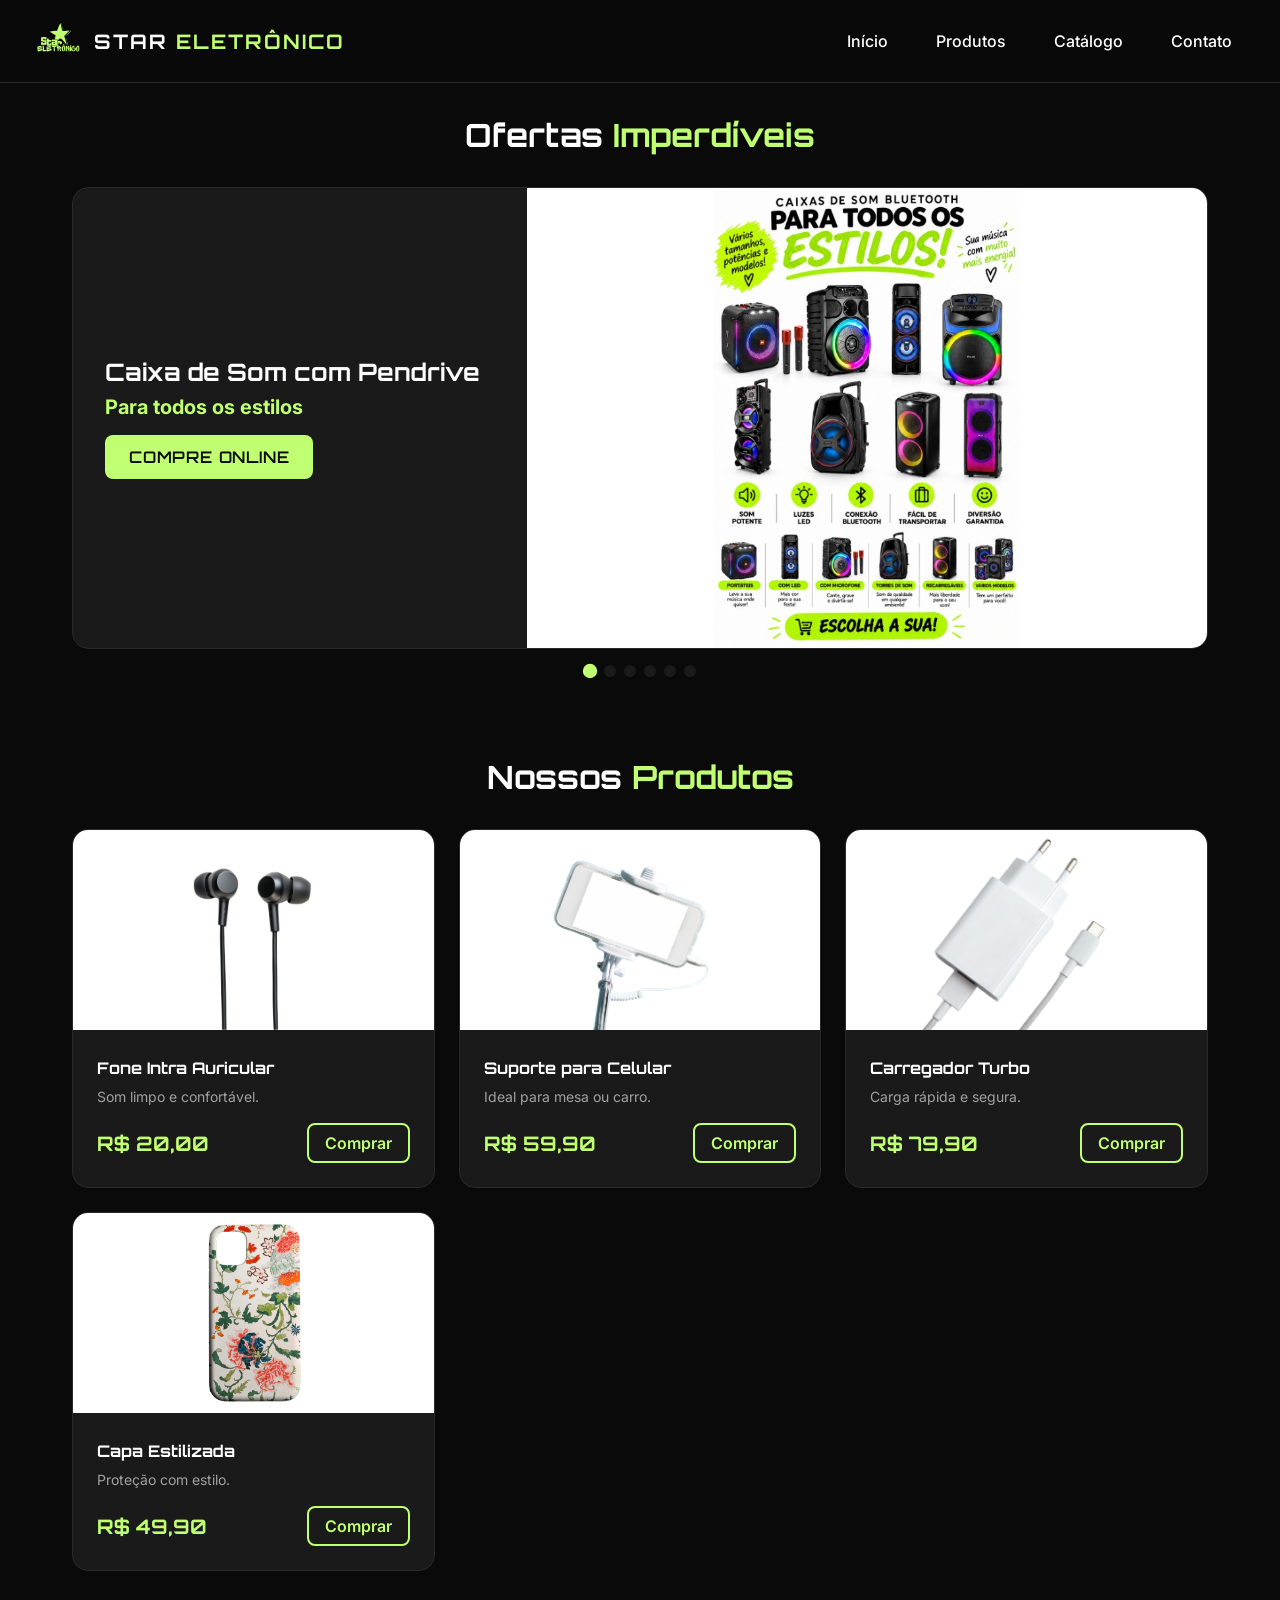
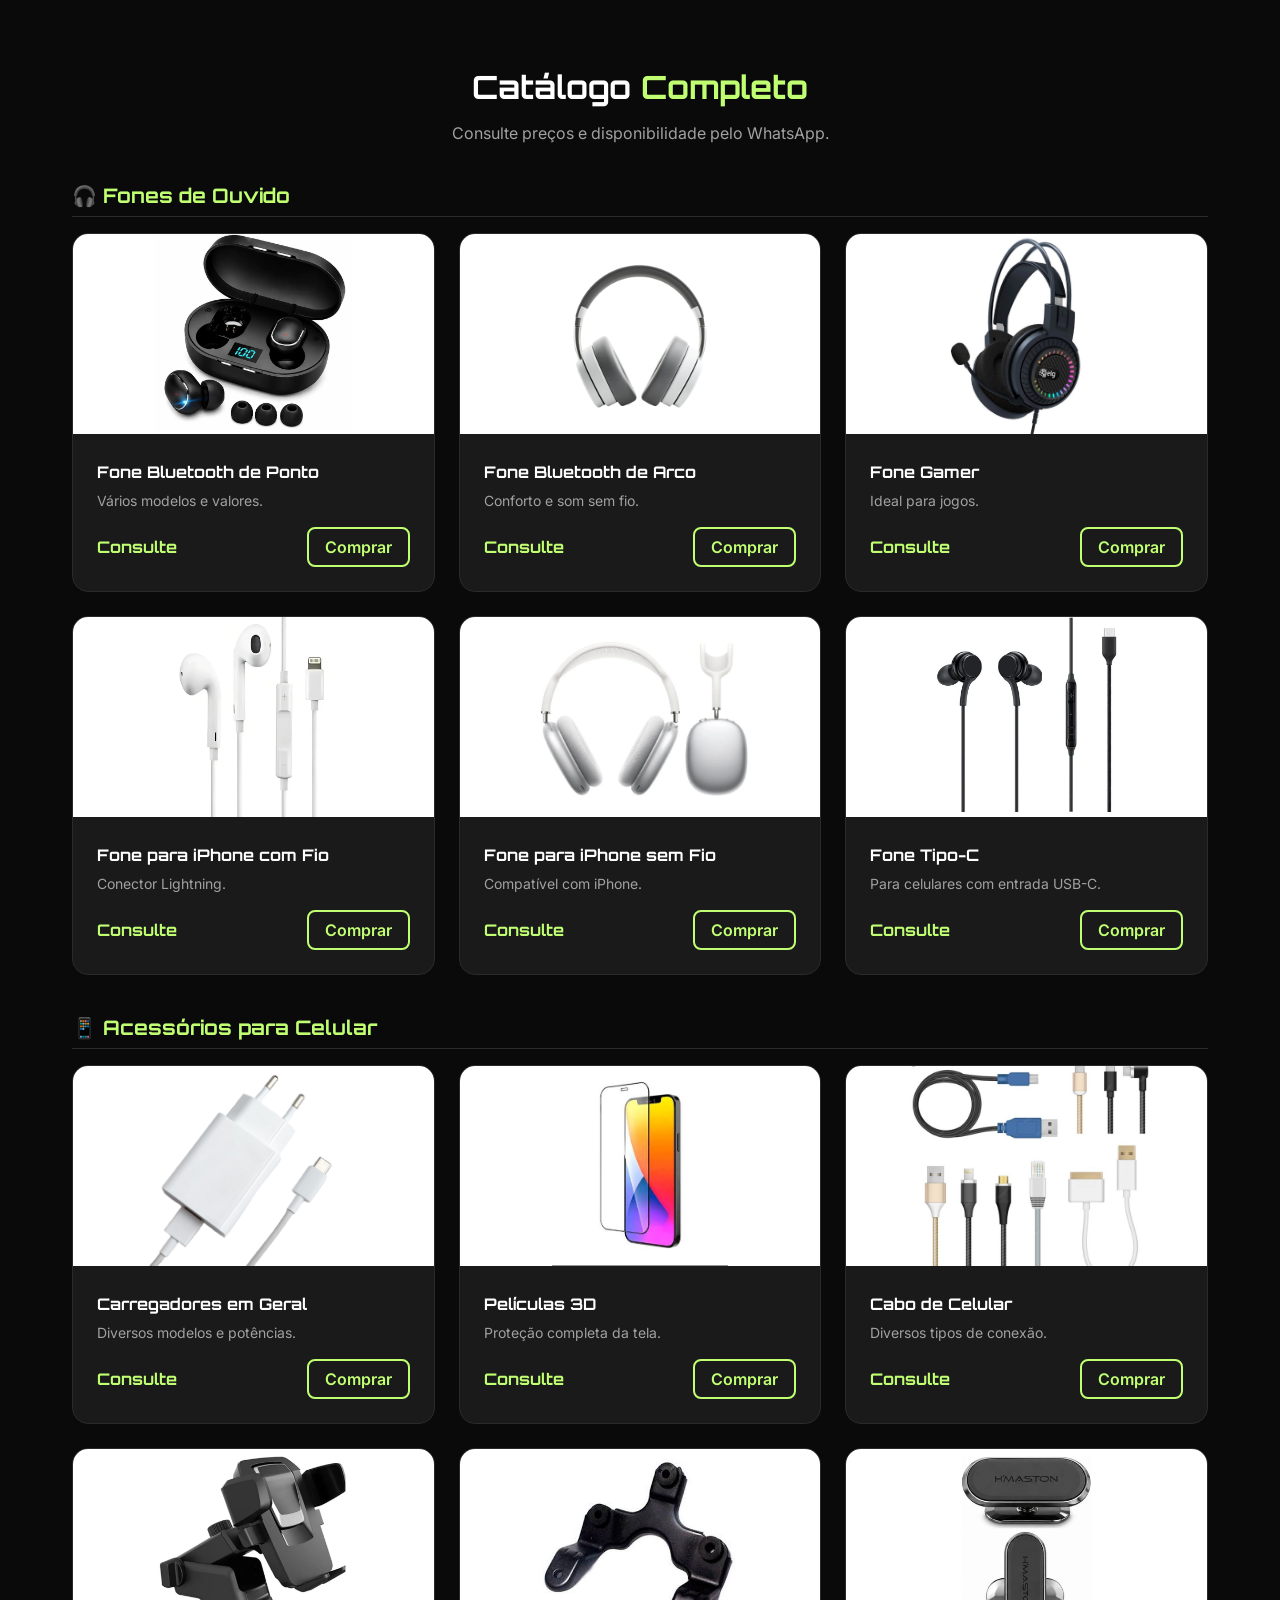
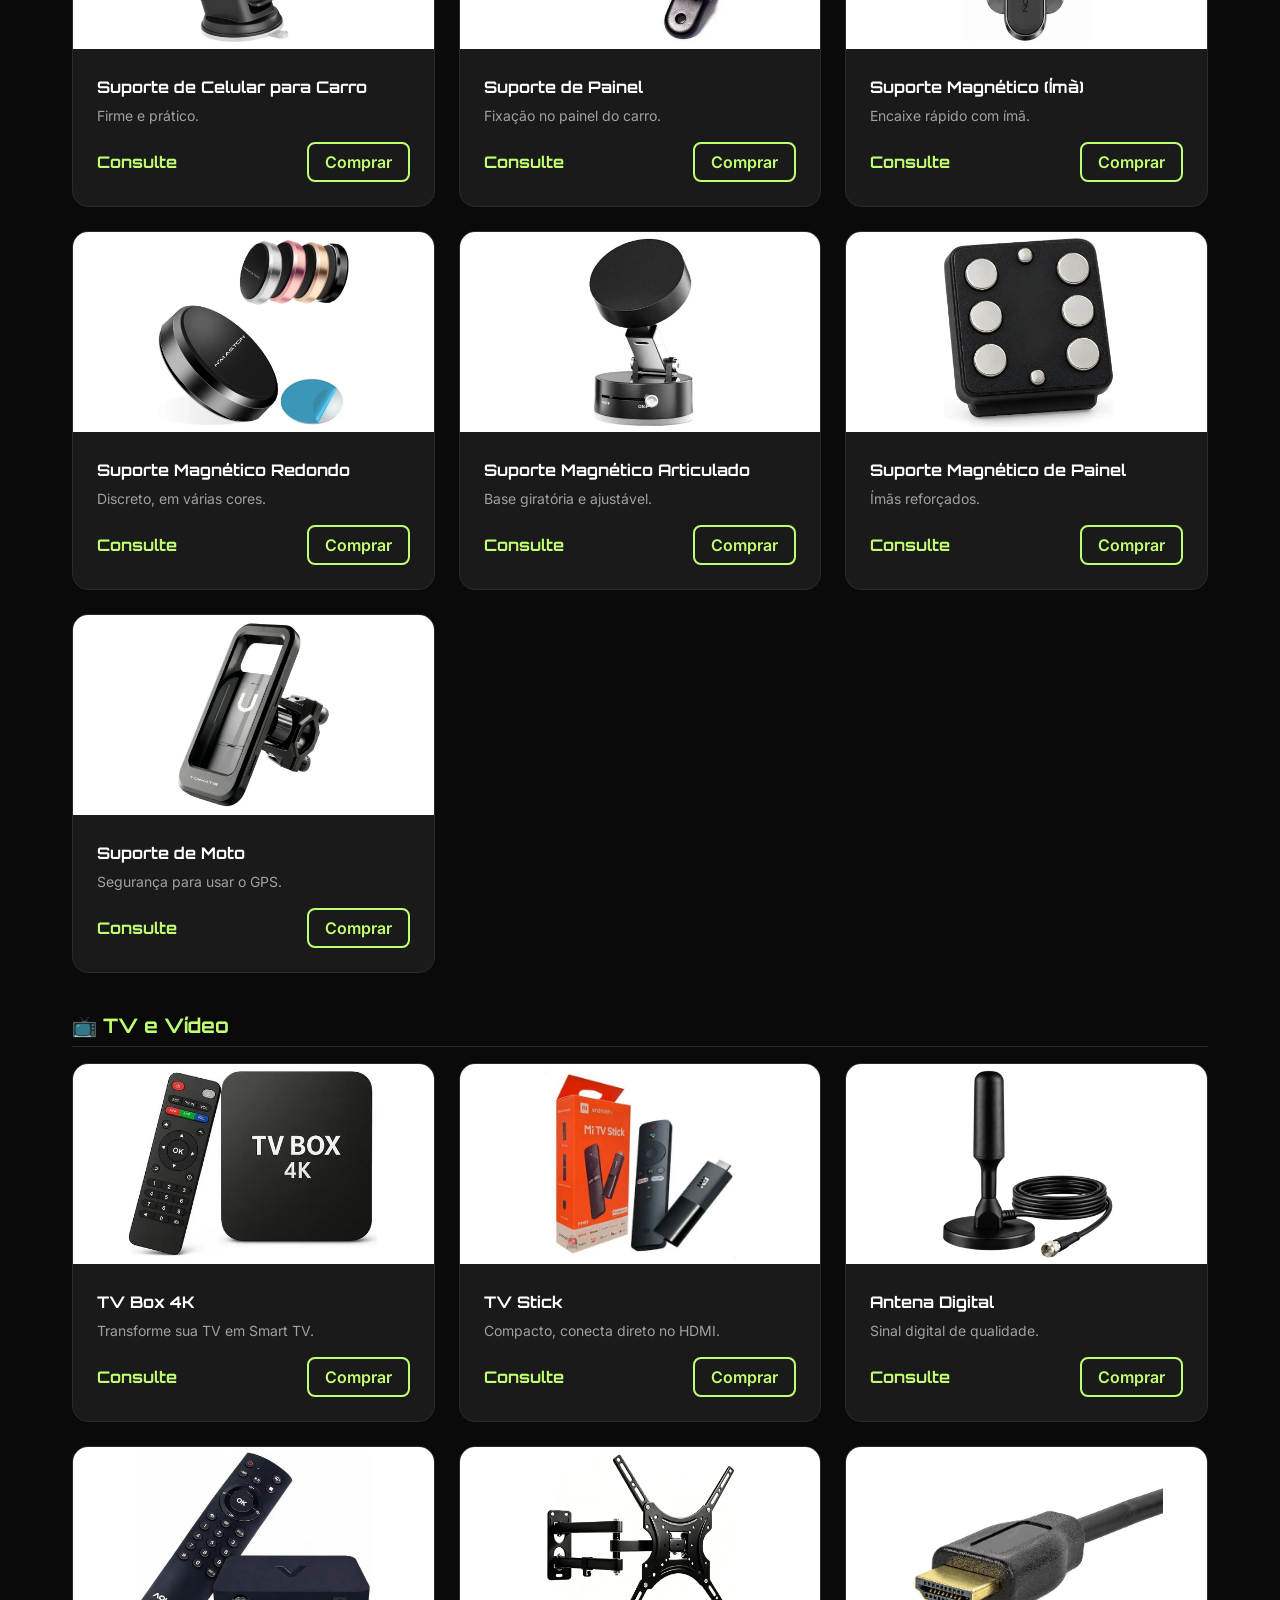
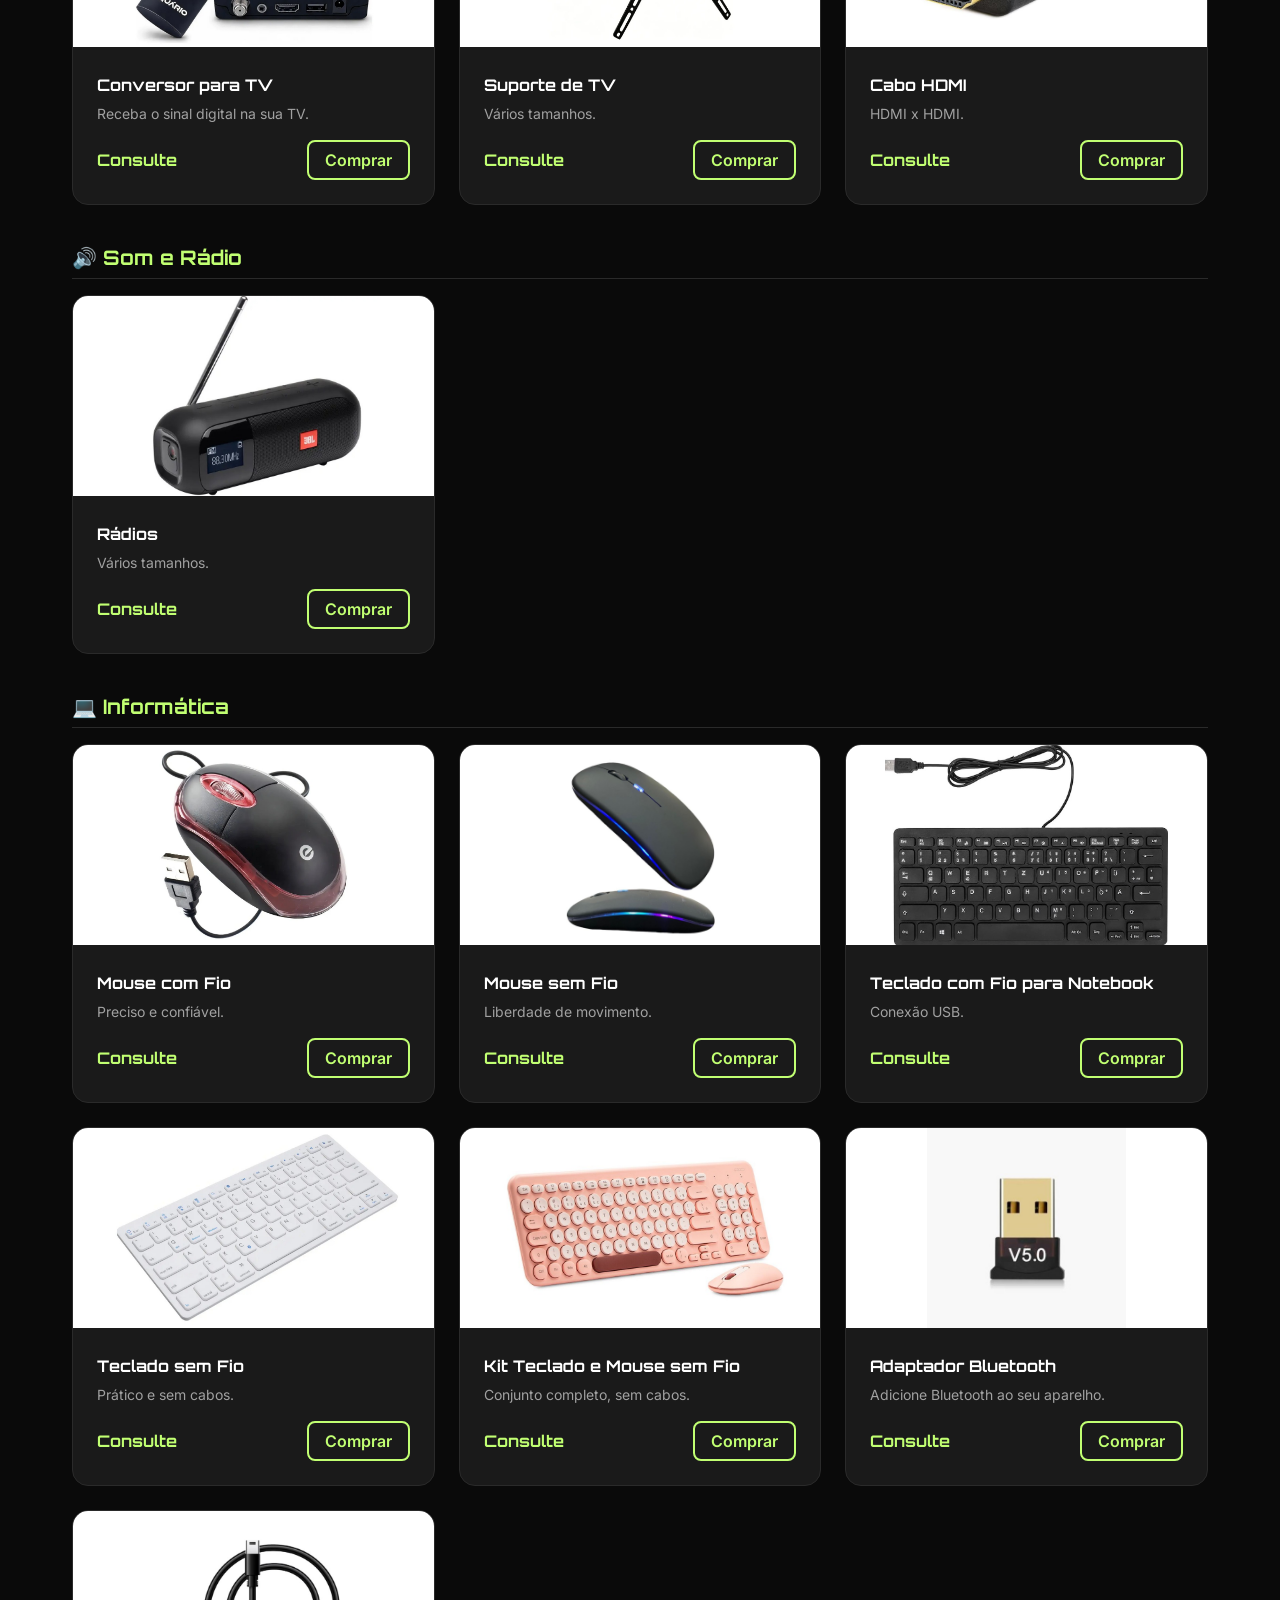
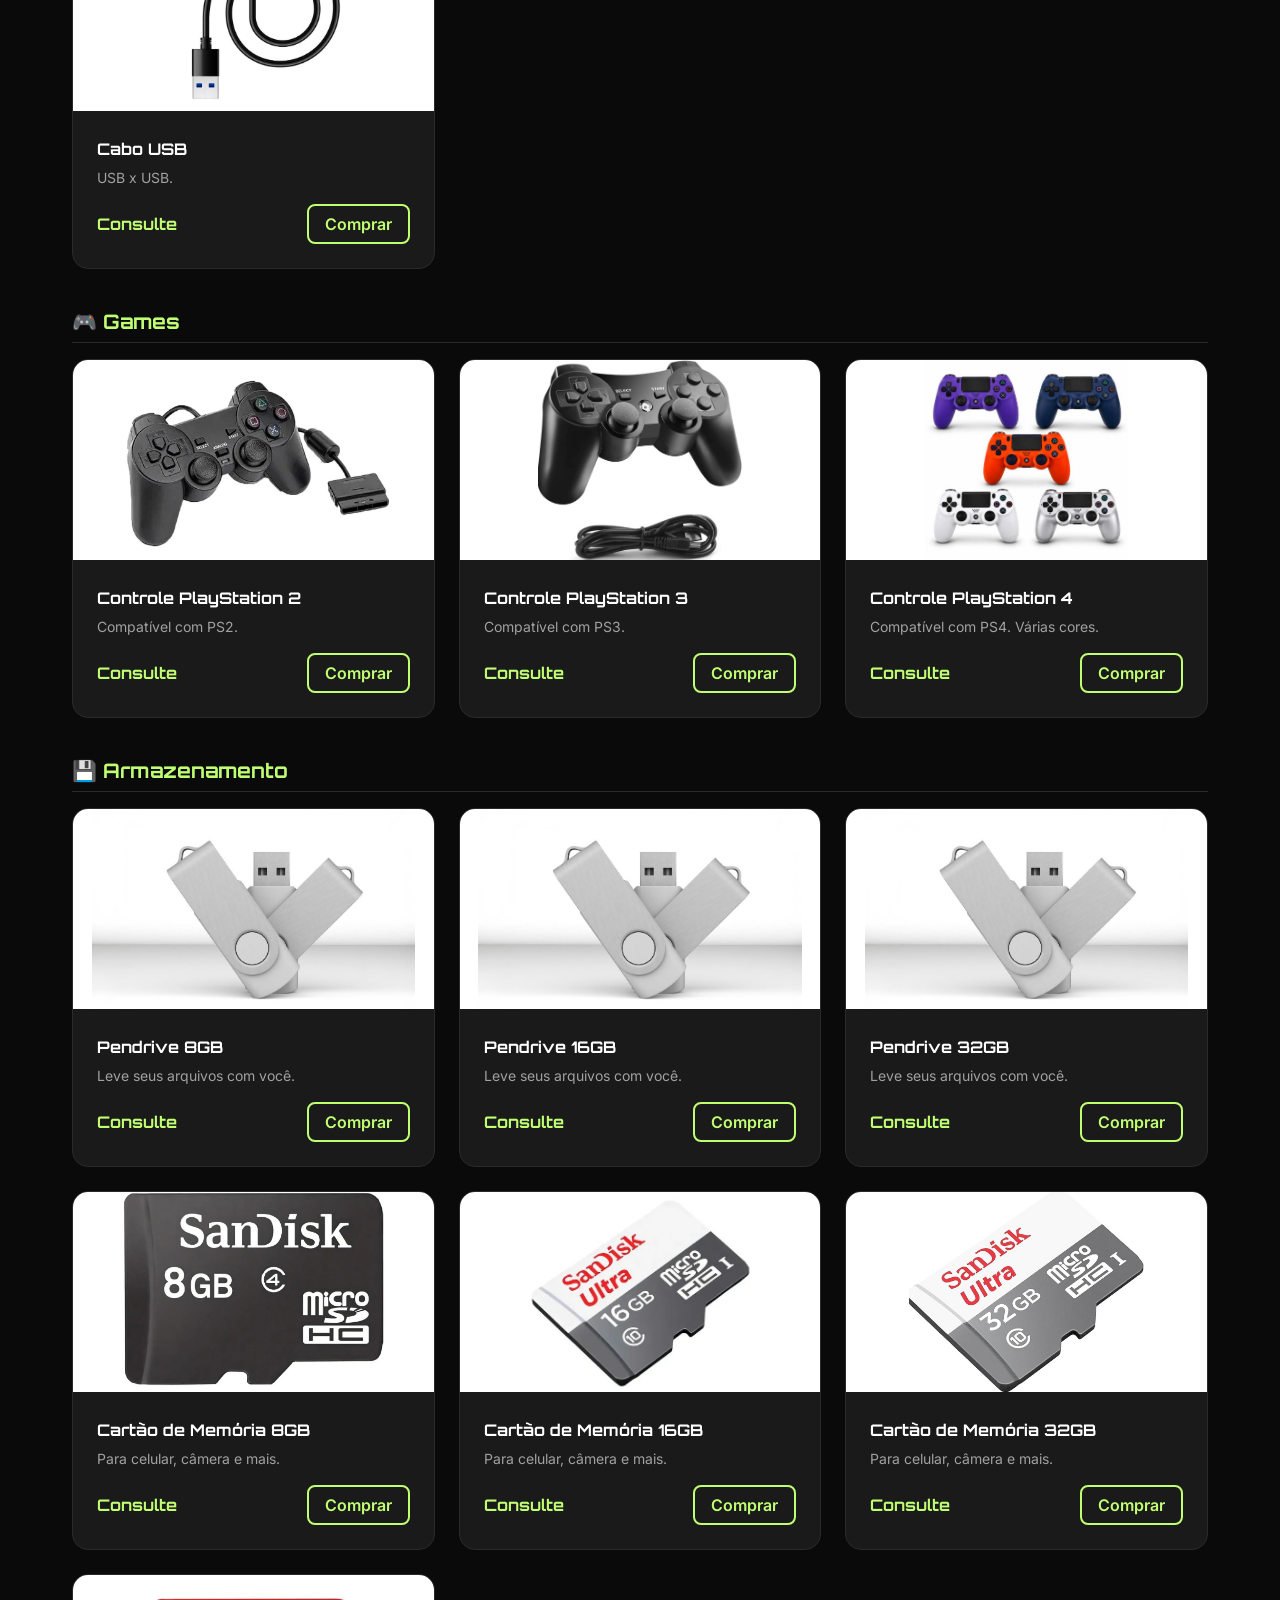
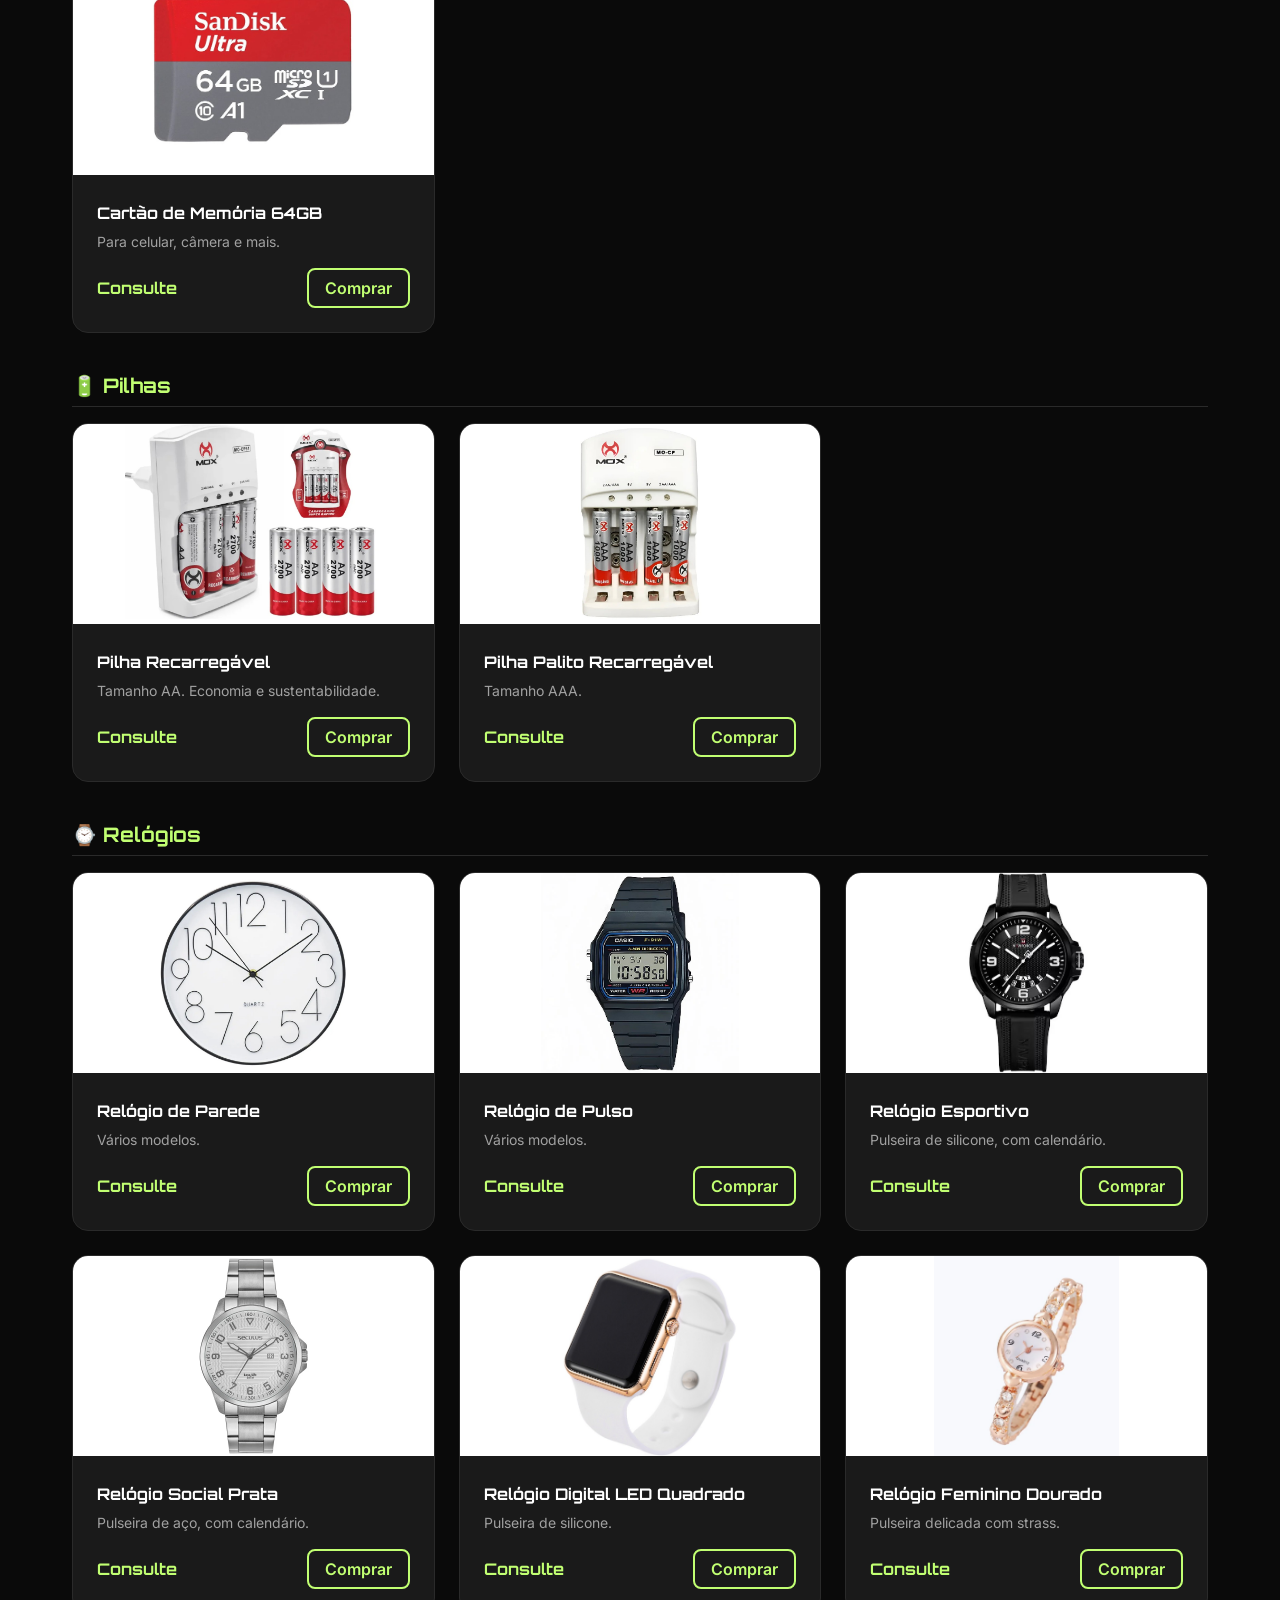
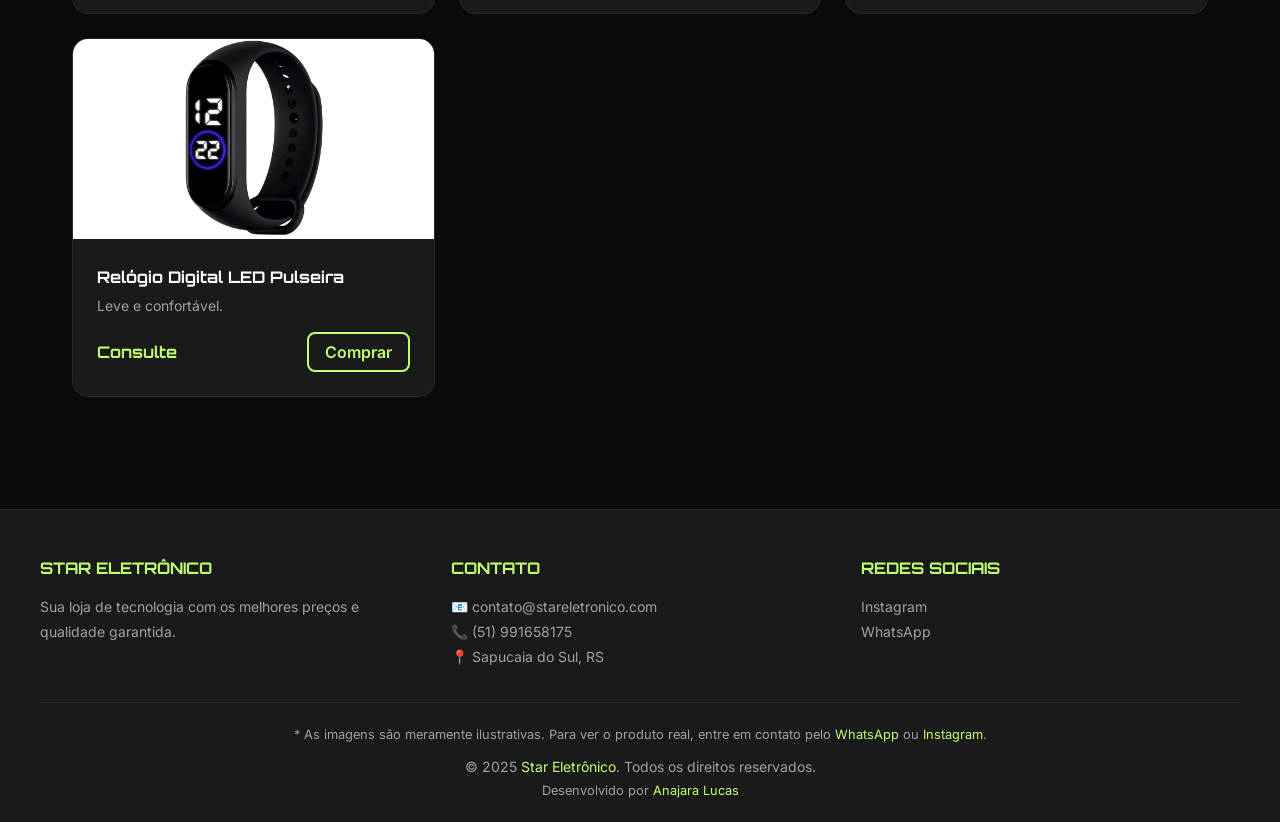
<file: index.html>
<!DOCTYPE html>
<html lang="pt-BR">
<head>
  <meta charset="UTF-8">
  <meta name="viewport" content="width=device-width, initial-scale=1.0">
  <title>Star Eletrônico | Sua Loja de Tecnologia</title>
  <meta name="description" content="Star Eletrônico - Sua loja de eletrônicos com os melhores preços.">

  <!-- Ícone da aba -->
  <link rel="icon" href="favicon.svg" type="image/svg+xml">
  <link rel="icon" href="favicon-32.png" type="image/png" sizes="32x32">
  <link rel="apple-touch-icon" href="logo.png">

  <!-- Fonts -->
  <link href="https://fonts.googleapis.com/css2?family=Orbitron:wght@400;700;900&family=Inter:wght@400;500;600&display=swap" rel="stylesheet">

  <!-- CSS -->
  <link rel="stylesheet" href="style.css">
</head>
<body>

<!-- ================= NAVBAR ================= -->
<nav class="navbar">
  <div class="navbar-brand">
    <img src="logo.png" alt="Star Eletrônico" class="navbar-logo">
    <div class="navbar-title">STAR <span>ELETRÔNICO</span></div>
  </div>
  <div class="navbar-links">
    <a href="#inicio">Início</a>
    <a href="#produtos">Produtos</a>
    <a href="#catalogo">Catálogo</a>
    <a href="#contato">Contato</a>
  </div>
</nav>

<!-- ================= CAROUSEL ================= -->
<section class="carousel-section" id="inicio">
  <h2>Ofertas <span>Imperdíveis</span></h2>

  <div class="carousel-container">
    <div class="carousel-track" id="carouselTrack">

      <!-- Slide 1 -->
      <div class="carousel-slide">
        <img src="imagens/cxa%20de%20som.jpg" alt="Caixa de Som com Pendrive">
        <div class="carousel-overlay">
          <h3>Caixa de Som com Pendrive</h3>
          <p>Para todos os estilos</p>
          <a class="btn-primary"
             href="https://wa.me/5551991658175?text=Olá,%20tenho%20interesse%20no%20produto:%20Caixa%20de%20Som%20com%20Pendrive"
             target="_blank">
            Compre Online
          </a>
        </div>
      </div>

      <!-- Slide 2 -->
      <div class="carousel-slide">
        <img src="imagens/capas%20de%20telefone.png" alt="Capas de Celular">
        <div class="carousel-overlay">
          <h3>Capas de Celular</h3>
          <p>Para todos os modelos</p>
          <a class="btn-primary"
             href="https://wa.me/5551991658175?text=Olá,%20tenho%20interesse%20no%20produto:%20Capas%20de%20Celular"
             target="_blank">
            Compre Online
          </a>
        </div>
      </div>

      <!-- Slide 3 -->
      <div class="carousel-slide">
        <img src="imagens/fone%20blotoo%20ponto.png" alt="Fone Bluetooth de Ponto">
        <div class="carousel-overlay">
          <h3>Fone Bluetooth de Ponto</h3>
          <p>Vários modelos e marcas</p>
          <a class="btn-primary"
             href="https://wa.me/5551991658175?text=Olá,%20tenho%20interesse%20no%20produto:%20Fone%20Bluetooth%20de%20Ponto"
             target="_blank">
            Compre Online
          </a>
        </div>
      </div>

      <!-- Slide 4 -->
      <div class="carousel-slide">
        <img src="imagens/Controles%20de%20TV.jpg" alt="Controles de TV">
        <div class="carousel-overlay">
          <h3>Controles de TV</h3>
          <p>Para todos os aparelhos</p>
          <a class="btn-primary"
             href="https://wa.me/5551991658175?text=Olá,%20tenho%20interesse%20no%20produto:%20Controles%20de%20TV"
             target="_blank">
            Compre Online
          </a>
        </div>
      </div>

      <!-- Slide 5 -->
      <div class="carousel-slide">
        <img src="imagens/Pilhas%20recarregaveis.jpg" alt="Pilhas Recarregáveis">
        <div class="carousel-overlay">
          <h3>Pilhas Recarregáveis</h3>
          <p>De diferentes tamanhos</p>
          <a class="btn-primary"
             href="https://wa.me/5551991658175?text=Olá,%20tenho%20interesse%20no%20produto:%20Pilhas%20Recarregáveis"
             target="_blank">
            Compre Online
          </a>
        </div>
      </div>

      <!-- Slide 6 -->
      <div class="carousel-slide">
        <img src="imagens/Rel%C3%B3gio%20de%20pulso.jpg" alt="Relógio de Pulso">
        <div class="carousel-overlay">
          <h3>Relógio de Pulso</h3>
          <p>Para todos os estilos</p>
          <a class="btn-primary"
             href="https://wa.me/5551991658175?text=Olá,%20tenho%20interesse%20no%20produto:%20Relógio%20de%20Pulso"
             target="_blank">
            Compre Online
          </a>
        </div>
      </div>

    </div>
  </div>

  <!-- Dots -->
  <div class="carousel-dots" id="carouselDots"></div>
</section>

<!-- ================= PRODUCTS ================= -->
<section class="products-section" id="produtos">
  <h2>Nossos <span>Produtos</span></h2>

  <div class="products-grid">

    <div class="product-card">
      <img src="foneintra.jpg" alt="Fone Intra Auricular">
      <div class="product-info">
        <h3>Fone Intra Auricular</h3>
        <p>Som limpo e confortável.</p>
        <div class="product-price">
          <span class="price">R$ 20,00</span>
          <a class="btn-buy"
             href="https://wa.me/5551991658175?text=Olá,%20tenho%20interesse%20no%20produto:%20Fone%20Intra%20Auricular"
             target="_blank">
            Comprar
          </a>
        </div>
      </div>
    </div>

    <div class="product-card">
      <img src="suporte.jpg" alt="Suporte para Celular">
      <div class="product-info">
        <h3>Suporte para Celular</h3>
        <p>Ideal para mesa ou carro.</p>
        <div class="product-price">
          <span class="price">R$ 59,90</span>
          <a class="btn-buy"
             href="https://wa.me/5551991658175?text=Olá,%20tenho%20interesse%20no%20produto:%20Suporte%20para%20Celular"
             target="_blank">
            Comprar
          </a>
        </div>
      </div>
    </div>

    <div class="product-card">
      <img src="carregador.jpg" alt="Carregador Turbo">
      <div class="product-info">
        <h3>Carregador Turbo</h3>
        <p>Carga rápida e segura.</p>
        <div class="product-price">
          <span class="price">R$ 79,90</span>
          <a class="btn-buy"
             href="https://wa.me/5551991658175?text=Olá,%20tenho%20interesse%20no%20produto:%20Carregador%20Turbo"
             target="_blank">
            Comprar
          </a>
        </div>
      </div>
    </div>

    <div class="product-card">
      <img src="capa.jpg" alt="Capa Estilizada">
      <div class="product-info">
        <h3>Capa Estilizada</h3>
        <p>Proteção com estilo.</p>
        <div class="product-price">
          <span class="price">R$ 49,90</span>
          <a class="btn-buy"
             href="https://wa.me/5551991658175?text=Olá,%20tenho%20interesse%20no%20produto:%20Capa%20Estilizada"
             target="_blank">
            Comprar
          </a>
        </div>
      </div>
    </div>

  </div>
</section>

<!-- ================= CATÁLOGO ================= -->
<section class="products-section" id="catalogo">
  <h2>Catálogo <span>Completo</span></h2>
  <p class="catalog-subtitle">Consulte preços e disponibilidade pelo WhatsApp.</p>

  <!-- Preenchido pelo script.js -->
  <div id="catalogContainer"></div>
</section>

<!-- ================= FOOTER (IDÊNTICO AO SEGUNDO CÓDIGO) ================= -->
<footer id="contato">
  <div class="footer-content">
    <div class="footer-section">
      <h4>STAR ELETRÔNICO</h4>
      <p>Sua loja de tecnologia com os melhores preços e qualidade garantida.</p>
    </div>

    <div class="footer-section">
      <h4>CONTATO</h4>
      <p>📧 contato@stareletronico.com</p>
      <p>📞 (51) 991658175</p>
      <p>📍 Sapucaia do Sul, RS</p>
    </div>

    

    <div class="footer-section">
      <h4>REDES SOCIAIS</h4>
      <a href="https://www.instagram.com/stareletronicos_/" target="_blank">Instagram</a>
      <a href="https://wa.me/5551991658175">WhatsApp</a>
    </div>
  </div>

  <div class="footer-bottom">
    <p class="footer-disclaimer">
      * As imagens são meramente ilustrativas. Para ver o produto real, entre em contato pelo
      <a href="https://wa.me/5551991658175" target="_blank">WhatsApp</a> ou
      <a href="https://www.instagram.com/stareletronicos_/" target="_blank">Instagram</a>.
    </p>
    <p>© 2025 <span>Star Eletrônico</span>. Todos os direitos reservados.</p>
    <p class="footer-credit">
      Desenvolvido por <a href="https://anajaraa.github.io/anajaramlucas/" target="_blank">Anajara Lucas</a>
    </p>
  </div>
</footer>

<!-- JS -->
<script src="script.js"></script>
</body>
</html>
</file>
<file: style.css>
* {
  margin: 0;
  padding: 0;
  box-sizing: border-box;
}

:root {
  --primary: #c1ff72;
  --background: #0a0a0a;
  --foreground: #ffffff;
  --muted: #1a1a1a;
  --muted-foreground: #a1a1a1;
  --border: #2a2a2a;
}

body {
  font-family: 'Inter', sans-serif;
  background-color: var(--background);
  color: var(--foreground);
  min-height: 100vh;
}

/* ================= NAVBAR ================= */
.navbar {
  display: flex;
  justify-content: space-between;
  align-items: center;
  padding: 1rem 2rem;
  background: rgba(10, 10, 10, 0.95);
  border-bottom: 1px solid var(--border);
  position: sticky;
  top: 0;
  z-index: 100;
  backdrop-filter: blur(10px);
}

.navbar-brand {
  display: flex;
  align-items: center;
  gap: 0.75rem;
}

.navbar-logo {
  height: 50px;
  width: auto;
}

.navbar-title {
  font-family: 'Orbitron', sans-serif;
  font-weight: 700;
  font-size: 1.25rem;
  letter-spacing: 0.1em;
}

.navbar-title span {
  color: var(--primary);
}

.navbar-links {
  display: flex;
  gap: 1rem;
}

.navbar-links a {
  color: var(--foreground);
  text-decoration: none;
  padding: 0.5rem 1rem;
  border-radius: 6px;
  transition: all 0.3s ease;
  font-weight: 500;
}

.navbar-links a:hover {
  background: var(--primary);
  color: var(--background);
}

/* ================= CAROUSEL ================= */
.carousel-section {
  padding: 2rem;
  max-width: 1200px;
  margin: 0 auto;
}

.carousel-section h2 {
  font-family: 'Orbitron', sans-serif;
  font-size: 2rem;
  text-align: center;
  margin-bottom: 2rem;
}

.carousel-section h2 span {
  color: var(--primary);
}

.carousel-container {
  position: relative;
  overflow: hidden;
  border-radius: 16px;
}

.carousel-track {
  display: flex;
  transition: transform 0.5s ease;
}

/* Imagem inteira (sem corte) à direita, texto à esquerda */
.carousel-slide {
  min-width: 100%;
  display: grid;
  grid-template-columns: 2fr 3fr;
  background: var(--muted);
  border: 1px solid var(--border);
  border-radius: 16px;
  overflow: hidden;
}

.carousel-slide img {
  order: 2;
  width: 100%;
  height: 460px;
  object-fit: contain;
  background: #ffffff;
}

.carousel-overlay {
  order: 1;
  display: flex;
  flex-direction: column;
  justify-content: center;
  align-items: flex-start;
  padding: 2rem;
}

.carousel-overlay h3 {
  font-family: 'Orbitron', sans-serif;
  font-size: 1.5rem;
  margin-bottom: 0.5rem;
}

.carousel-overlay p {
  color: var(--primary);
  font-size: 1.25rem;
  font-weight: 700;
  margin-bottom: 1rem;
}

.btn-primary {
  background: var(--primary);
  color: var(--background);
  border: none;
  padding: 0.75rem 1.5rem;
  border-radius: 8px;
  font-weight: 600;
  cursor: pointer;
  transition: all 0.3s ease;
  font-family: 'Orbitron', sans-serif;
  text-transform: uppercase;
  letter-spacing: 0.05em;
  text-decoration: none;
  display: inline-block;
}

.btn-primary:hover {
  transform: scale(1.05);
  box-shadow: 0 0 20px rgba(193, 255, 114, 0.5);
}

.carousel-dots {
  display: flex;
  justify-content: center;
  gap: 0.5rem;
  margin-top: 1rem;
}

.carousel-dot {
  width: 12px;
  height: 12px;
  border-radius: 50%;
  background: var(--muted);
  border: none;
  cursor: pointer;
  transition: all 0.3s ease;
}

.carousel-dot.active {
  background: var(--primary);
  transform: scale(1.2);
}

/* ================= PRODUCTS ================= */
.products-section {
  padding: 3rem 2rem;
  max-width: 1200px;
  margin: 0 auto;
}

.products-section h2 {
  font-family: 'Orbitron', sans-serif;
  font-size: 2rem;
  text-align: center;
  margin-bottom: 2rem;
}

.products-section h2 span {
  color: var(--primary);
}

.products-grid {
  display: grid;
  grid-template-columns: repeat(auto-fill, minmax(280px, 1fr));
  gap: 1.5rem;
}

.product-card {
  background: var(--muted);
  border-radius: 16px;
  overflow: hidden;
  border: 1px solid var(--border);
  transition: all 0.3s ease;
}

.product-card:hover {
  transform: translateY(-8px);
  border-color: var(--primary);
  box-shadow: 0 20px 40px rgba(193, 255, 114, 0.1);
}

/* 🔧 AJUSTE TÉCNICO – IMAGENS PADRONIZADAS */
.product-card img {
  width: 100%;
  height: 200px;
  object-fit: contain;
  background: #ffffff;
}

.product-info {
  padding: 1.5rem;
}

.product-info h3 {
  font-family: 'Orbitron', sans-serif;
  font-size: 1rem;
  margin-bottom: 0.5rem;
}

.product-info p {
  color: var(--muted-foreground);
  font-size: 0.875rem;
  margin-bottom: 1rem;
  line-height: 1.5;
}

.product-price {
  display: flex;
  align-items: center;
  justify-content: space-between;
}

.price {
  color: var(--primary);
  font-size: 1.25rem;
  font-weight: 700;
  font-family: 'Orbitron', sans-serif;
}

.btn-buy {
  background: transparent;
  color: var(--primary);
  border: 2px solid var(--primary);
  padding: 0.5rem 1rem;
  border-radius: 8px;
  font-weight: 600;
  cursor: pointer;
  transition: all 0.3s ease;
  text-decoration: none;
}

.btn-buy:hover {
  background: var(--primary);
  color: var(--background);
}

/* ================= CATÁLOGO ================= */
.catalog-subtitle {
  text-align: center;
  color: var(--muted-foreground);
  margin: -1rem 0 2rem;
}

.catalog-category {
  font-family: 'Orbitron', sans-serif;
  font-size: 1.25rem;
  color: var(--primary);
  margin: 2.5rem 0 1rem;
  padding-bottom: 0.5rem;
  border-bottom: 1px solid var(--border);
}

.product-icon {
  height: 200px;
  display: flex;
  align-items: center;
  justify-content: center;
  font-size: 4rem;
  background: #0a0a0a;
}

.price-consult {
  font-size: 1rem;
}

/* ================= FOOTER ================= */
footer {
  background: var(--muted);
  border-top: 1px solid var(--border);
  padding: 3rem 2rem 1.5rem;
  margin-top: 4rem;
}

.footer-content {
  max-width: 1200px;
  margin: 0 auto;
  display: grid;
  grid-template-columns: repeat(auto-fit, minmax(200px, 1fr));
  gap: 2rem;
}

.footer-section h4 {
  font-family: 'Orbitron', sans-serif;
  color: var(--primary);
  margin-bottom: 1rem;
  font-size: 1rem;
}

.footer-section p,
.footer-section a {
  color: var(--muted-foreground);
  font-size: 0.875rem;
  line-height: 1.8;
  text-decoration: none;
  display: block;
}

.footer-section a:hover {
  color: var(--primary);
}

.footer-bottom {
  max-width: 1200px;
  margin: 2rem auto 0;
  padding-top: 1.5rem;
  border-top: 1px solid var(--border);
  text-align: center;
  color: var(--muted-foreground);
  font-size: 0.875rem;
}

.footer-bottom span {
  color: var(--primary);
}

.footer-bottom p + p {
  margin-top: 0.5rem;
}

.footer-bottom a {
  color: var(--primary);
  text-decoration: none;
}

.footer-bottom a:hover {
  text-decoration: underline;
}

.footer-disclaimer {
  font-size: 0.8rem;
  margin-bottom: 1rem;
}

.footer-credit {
  font-size: 0.8rem;
}

/* ================= RESPONSIVE ================= */
@media (max-width: 768px) {
  .navbar {
    flex-direction: column;
    gap: 1rem;
  }

  .navbar-links {
    flex-wrap: wrap;
    justify-content: center;
  }

  .carousel-slide {
    grid-template-columns: 1fr;
  }

  .carousel-slide img {
    order: 0;
    height: 300px;
  }

  .carousel-overlay {
    padding: 1.25rem;
  }

  .carousel-overlay h3 {
    font-size: 1.125rem;
  }
}
</file>
